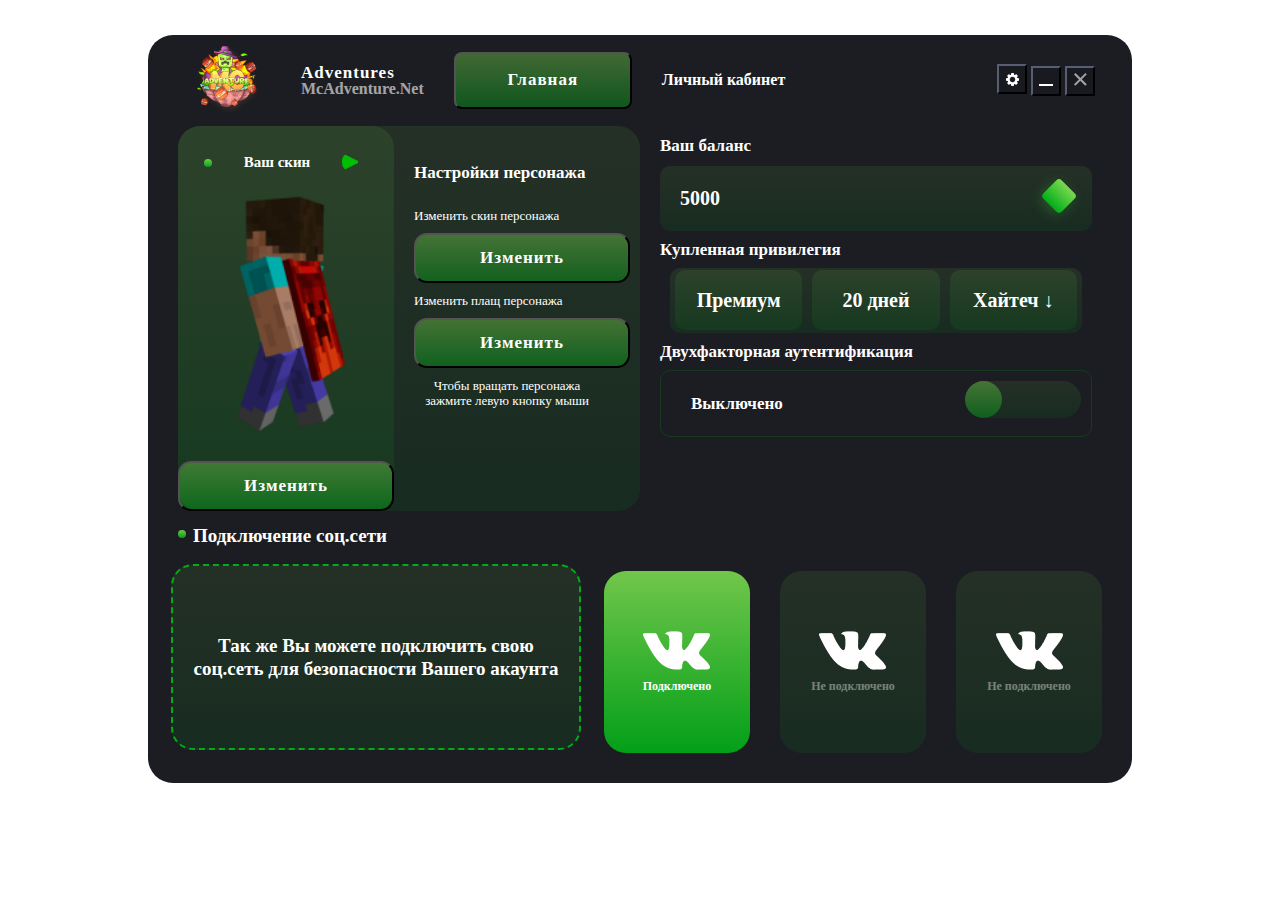
<file: index.html>
<!DOCTYPE html>
<html lang="en">
  <head>
    <meta charset="UTF-8" />
    <meta http-equiv="X-UA-Compatible" content="IE=edge" />
    <meta name="viewport" content="width=device-width, initial-scale=1.0" />
    <link rel="stylesheet" href="style.css" />
    <link rel="stylesheet" href="fonts/Gilroy-ExtraBold.otf" />
    <link rel="stylesheet" href="fonts/Gilroy-Light.otf" />
    <script src="script.js"></script>
    <title>Document</title>
  </head>
  <body>
    <div class="wrapper">
      <div class="__container">
        <img class="right-picture" src="right_corner.png" alt="" />
        <header class="header">
          <div class="header__container">
            <div class="logo">
              <img src="adventure 1.png" alt="logo" />
            </div>
            <div class="name__site">
              <p class="title-page">Adventures</p>
              <a href="" class="link-page">McAdventure.Net</a>
            </div>
            <nav class="header__menu menu">
              <button class="button">
                <a href="index.html">Главная</a>
              </button>
              <ul class="menu__list">
                <li class="menu__item"><a href="lk.html">Личный кабинет</a></li>
              </ul>
            </nav>
            <div class="control__button">
              <button class="control"><img src="settings.png" alt="" /></button>
              <button class="hide"><img src="hide.png" alt="" /></button>
              <button class="close"><img src="close.png" alt="" /></button>
            </div>
          </div>
        </header>
        <main class="middle-section">
          <div class="middle-section__container">
            <div class="setting-hero">
              <div class="skin">
                <div class="skin-header">
                  <div class="circle"></div>
                  <p class="your-skin">Ваш скин</p>
                  <div class="triangle"></div>
                </div>
                <img class="skin-image" src="skin.png" alt="your skin" />
                <div class="button__box">
                  <button class="change__button">Изменить</button>
                </div>
              </div>
              <div class="change-hero__box">
                <p class="setting__title">Настройки персонажа</p>
                <p class="change-skin__title">Изменить скин персонажа</p>
                <button class="change__button">Изменить</button>
                <p class="change-skin__title">Изменить плащ персонажа</p>
                <button class="change__button">Изменить</button>
                <p class="rotate-hero">Чтобы вращать персонажа зажмите левую кнопку мыши</p>
              </div>
            </div>
            <div class="balance-block">
              <div class="balance-block__container">
                <span class="setting__title">Ваш баланс</span>
                <div class="balance">
                  <p class="balance-score">5000</p>
                  <div class="light-box"></div>
                </div>
                <span class="tarif-title">Купленная привилегия</span>
                <div class="tarif">
                  <div class="score-premium"><span class="tarif-score">Премиум</span></div>
                  <div class="score-premium__days"><span class="tarif-score">20 дней</span></div>
                  <div class="score-premium__hightech"><span class="tarif-score">Хайтеч &darr;</span></div>
                </div>
                <span class="authentification-title">Двухфакторная аутентификация</span>
                <div class="authentification">
                  <div class="authentification-score">
                    <p>Выключено</p>
                  </div>
                  <div class="onoff-box">
                    <div class="on-box"></div>
                  </div>
                </div>
              </div>
            </div>
          </div>
        </main>
        <footer class="social">
          <div class="social-header">
            <div class="circle2"></div>
            <span class="socialnet-title">Подключение соц.сети</span>
          </div>
          <div class="social__box">
            <div class="socialnet-message-box">
              <p class="socialnet-message">Так же Вы можете подключить свою соц.сеть для безопасности Вашего акаунта</p>
            </div>
            <div class="socialnet-block">
              <img src="VK_logo.png" alt="net_logo" />
              <div class="connect">
                <p>Подключено</p>
              </div>
            </div>
            <div class="socialnet-block socialnet-block__disconnect">
              <img src="VK_logo.png" alt="net_logo" />
              <div class="disconnect">
                <p>Не подключено</p>
              </div>
            </div>
            <div class="socialnet-block socialnet-block__disconnect">
              <img src="VK_logo.png" alt="net_logo" />
              <div class="disconnect">
                <p>Не подключено</p>
              </div>
            </div>
          </div>
        </footer>
        <img class="left-picture" src="left_corner.png" alt="" />
      </div>
    </div>
    <script src="script.js"></script>
  </body>
</html>
</file>
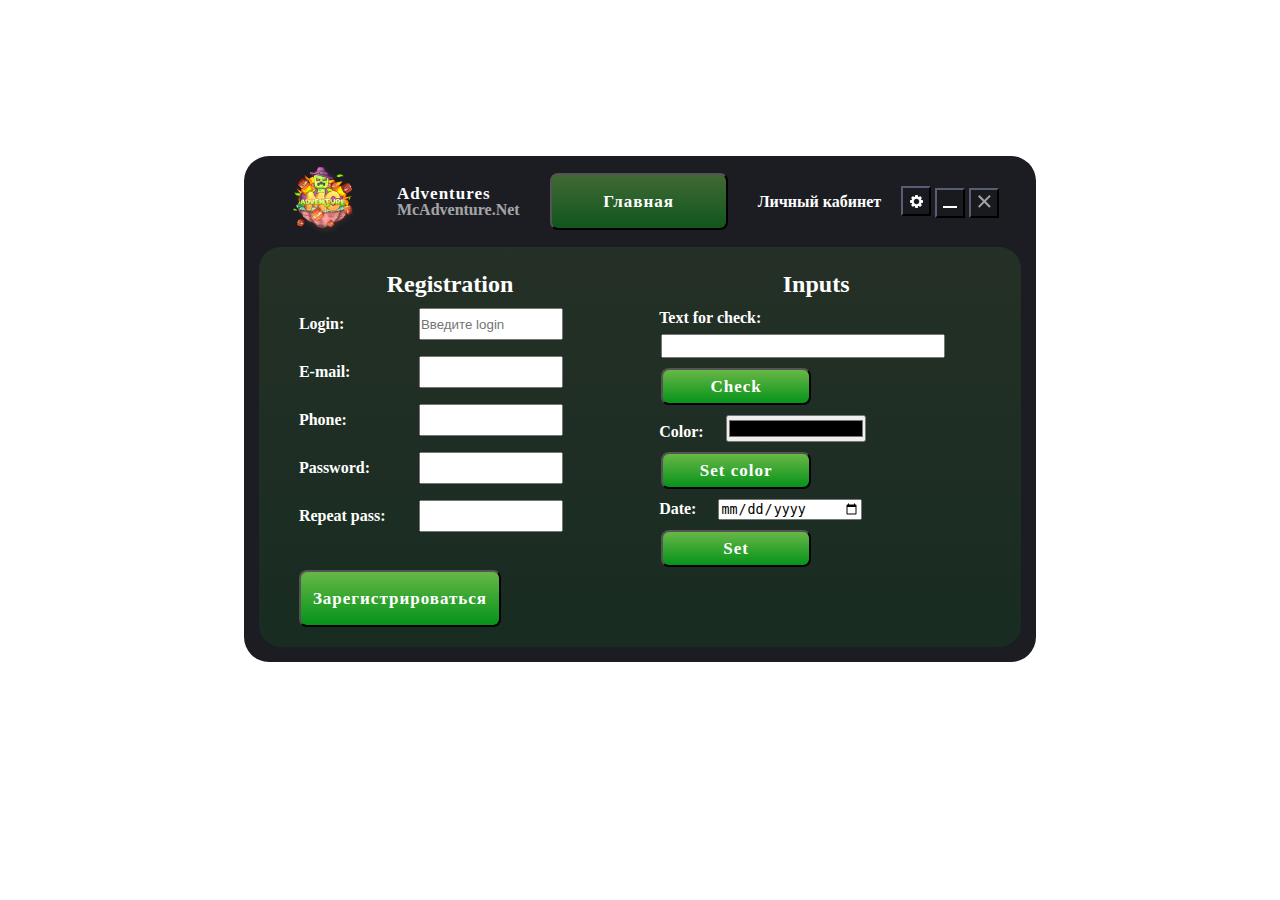
<file: lk.html>
<!DOCTYPE html>
<html lang="en">
    <head>
        <meta charset="UTF-8" />
        <meta http-equiv="X-UA-Compatible" content="IE=edge" />
        <meta name="viewport" content="width=device-width, initial-scale=1.0" />
        <link rel="stylesheet" href="style.css" />
        <link rel="stylesheet" href="lk.css" />
        <link rel="stylesheet" href="./fonts/Gilroy-ExtraBold.otf" />
        <link rel="stylesheet" href="./fonts/Gilroy-Light.otf" />
        <title>Document</title>
    </head>
    <body>
        <div class="wrapper">
            <container class="__container">
                <header class="header">
                    <div class="header__container">
                        <div class="logo">
                            <img src="adventure 1.png" alt="logo" />
                        </div>
                        <div class="name__site">
                            <p class="title-page">Adventures</p>
                            <a href="" class="link-page">McAdventure.Net</a>
                        </div>
                        <nav class="header__menu menu">
                            <button class="button">
                                <a href="index.html">Главная</a>
                            </button>
                            <ul class="menu__list">
                                <li class="menu__item"><a href="lk.html">Личный кабинет</a></li>
                            </ul>
                        </nav>
                        <div class="control__button">
                            <button class="control"><img src="settings.png" alt="" /></button>
                            <button class="hide"><img src="hide.png" alt="" /></button>
                            <button class="close"><img src="close.png" alt="" /></button>
                            <img class="right-picture" src="right_picture.svg" alt="right_picture" />
                        </div>
                    </div>
                </header>
                <div class="registartion__container">
                    <form name="lk">
                        <h2 class="title__registration">Registration</h2>
                        <div class="input__field">
                            <label>Login:</label>
                            <input type="text" id="login" autocomplete="username" placeholder="Введите login" />
                        </div>
                        <div class="input__field">
                            <label>E-mail:</label>
                            <input type="e-mail" id="email" autocomplete="username" />
                        </div>
                        <div class="input__field">
                            <label for="phone">Phone:</label>
                            <input type="tel" data-tel-input id="phone" name="phone" autocomplete="tel"/>
                        </div>
                        <div class="input__field">
                            <label>Password:</label>
                            <input type="password" id="pass" autocomplete="new-password" />
                        </div>
                        <div class="input__field">
                            <label>Repeat pass:</label>
                            <input type="password" id="confirm__pass" autocomplete="new-password" />
                        </div>
                        <div margin-bottom="10px">
                            <span id="registration"></span>
                        </div>
                        <button class="send-registration" id="sendRegistration">Зарегистрироваться</button>
                    </form>
                    <form name="control">
                        <h2 class="title__registration" align-text="center">Inputs</h2>
                        <div class="input__field input__2">
                            <div class="firstField">
                                <label>Text for check:</label>
                                <input type="text" id="symbol__check" name="controlText" />
                                <button class="send" id="chkBtn" name="checkButton">Check</button>
                            </div>
                            <div class="secondField">
                                <label for="input__2">Color:</label>
                                <input type="color" id="set__color" name="setColor" />
                                <span class="colorNumber"></span>
                                <button class="send" id="colorBtn" name="colorBtn">Set color</button>
                            </div>
                            <div class="thirdField">
                                <label for="set-date">Date:</label>
                                <input type="date" id="set__date" name="setDate" />
                                <span class="dateRecord"></span>
                                <button class="send" id="dateBtn" name="setDateButton">Set</button>
                            </div>
                        </div>
                    </form>
                </div>
            </container>
        </div>
        <script src="phone__input.js"></script>
        <script src="lk.js"></script>
        <script src="script.js"></script>
    </body>
</html>
</file>
<file: style.css>
* {
  margin: 0;
  padding: 0;
}
html,
body {
  height: 100%;
  line-height: 1;
}
body {
  font-family: Gilroy;
  color: #fff;
  font-weight: 600;
}
button {
  color: #fff;
  font-family: Gilroy;
  font-weight: 600;
  font-size: 17px;
  letter-spacing: 1px;
}
button:hover,
.link-page:hover,
.menu__item:hover,
.menu__link:hover,
a:hover {
  cursor: pointer;
}

a,
a:hover {
  text-decoration: none;
  color: #fff;
  font-weight: 600;
}
.wrapper {
  overflow: hidden;
  display: flex;
  flex-direction: column;
  min-height: 818px;
  justify-content: center;
}
[class*="__container"] {
  max-width: 1479px;
  margin: 0px auto;
  border-radius: 25px;
  padding: 0px 15px;
  background-color: #1b1d22;
}

/*============== Header - верхнее меню ==========================*/
.header {
  position: relative;
  width: 100%;
  z-index: 50;
}
.header__container {
  display: flex;
  min-height: 100%;
  align-items: center;
  padding: 10px;
}
.logo {
  padding: 0px 10px;
  margin: 0px 10px;
}
.name__site {
  padding: 0px 10px;
  margin: 0px 10px;
}
.title-page {
  display: flex;
  font-size: 17px;
  letter-spacing: 1px;
}
.link-page {
  opacity: 0.6;
}
.header__menu {
  flex: 1 1 auto;
}
.menu {
  display: flex;
}
.button {
  display: inline-block;
  width: 178px;
  height: 57px;
  margin: 0px 10px;
  background: linear-gradient(180deg, rgba(122, 217, 79, 0.4) 0%, rgba(0, 173, 24, 0.4) 100%);
  border-radius: 8px;
}
.menu__list {
  display: flex;
}
.menu__item {
  display: flex;
  align-items: center;
  padding: 0px 10px;
  margin: 0px 10px;
}
.control__button {
  flex: 0 0 110px;
  justify-content: flex-end;
}
.control {
  display: inline-block;
  width: 30px;
  height: 30px;
  padding: 5px;
  background-color: #181a20;
  border-color: #181a20;
}
.hide {
  display: inline-block;
  width: 30px;
  height: 30px;
  background-color: #181a20;
  border-color: #181a20;
}
.close {
  display: inline-block;
  width: 30px;
  height: 30px;
  background-color: #181a20;
  border-color: #181a20;
}
.right-picture {
  position: absolute;
  width: 129px;
  height: 154px;
  top: 1em;
  right: -8em;
  z-index: -1;
}
.left-picture {
  position: absolute;
  width: 118px;
  height: 200px;
  bottom: -3em;
  left: -7em;
  z-index: -1;
}
/*===========Основной блок пользовательских настроек=============   */

.middle-section {
  padding: 0;
}
.middle-section__container {
  display: flex;
}
.setting-hero {
  display: flex;
  flex: 0 1 50%;
  color: #fff;

  background: linear-gradient(180deg, rgba(122, 217, 79, 0.1) 0%, rgba(0, 173, 24, 0.1) 100%);
  border-radius: 22px;
}
.skin {
  display: flex;
  flex: 0 1 50%;
  height: 100%;
  flex-direction: column;
  color: #fff;
  background: linear-gradient(180deg, rgba(122, 217, 79, 0.1) 0%, rgba(0, 173, 24, 0.1) 100%);
  border-radius: 22px;
}
.skin-header {
  display: flex;
  justify-content: space-around;
  padding: 27px 0px 3px 10px;
}
.circle {
  width: 8px;
  height: 8px;
  margin-top: 6px;
  border-radius: 50%;
  background: linear-gradient(180deg, rgba(122, 217, 79, 0.9) 0%, rgba(0, 173, 24, 0.9) 100%);
}
.your-skin {
  font-size: 15px;
  line-height: 18px;
}
.triangle {
  width: 12px;
  border: 8px solid transparent;
  border-left: 16px solid rgb(1, 189, 1);
  border-radius: 8px;
}
.skin-image img {
  display: flex;
  margin: auto;
}
.button__box {
  position: relative;
  bottom: 0px;
  border-radius: 13px 24px;
}
.change-hero__box {
  flex: 0 1 50%;
  padding: 10px 10px 10px 20px;
}
.setting__title {
  padding: 27px 0px 15px 0px;
  font-size: 17px;
  line-height: 20px;
}
.change-skin__title {
  padding: 10px 0px;
  font-size: 13px;
  line-height: 15px;
  font-weight: 500;
}
.rotate-hero {
  width: 186px;
  font-size: 13px;
  line-height: 15px;
  font-weight: 500;
  text-align: center;
  padding: 10px 0px 0px 0px;
}
.change__button {
  width: 100%;
  height: 50px;
  /* bottom: 0px; */

  background: linear-gradient(180deg, rgba(122, 217, 79, 0.4) 0%, rgba(0, 173, 24, 0.4) 100%);
  border-radius: 13px;
}
/* ============блок тарифов=============== */

.balance-block {
  flex: 0 1 50%;
}
.balance-block__container {
  padding: 10px 10px 0px 20px;
  max-width: 532px;
}
.balance {
  display: flex;
  justify-content: space-between;
  height: 65px;
  background: linear-gradient(180deg, rgba(122, 217, 79, 0.1) 0%, rgba(0, 173, 24, 0.1) 100%);
  border-radius: 10px;
  margin: 10px 0 10px 0;
}
.balance-score {
  padding: 20px 0px 0px 20px;
  height: 24px;
  font-weight: 600;
  font-size: 20px;
  line-height: 24px;
}
.light-box {
  width: 26px;
  height: 26px;
  margin: 17px 20px 0px 0px;
  background: linear-gradient(180deg, #7ad94f 0%, #00ad18 100%);
  box-shadow: 0px 4px 13px rgba(72, 199, 56, 0.28);
  border-radius: 4px;
  transform: rotate(45deg);
}
.tarif-title {
  font-weight: 600;
  font-size: 17px;
}
.tarif {
  display: flex;
  align-items: center;
  margin: 10px;
  height: 65px;

  background: linear-gradient(180deg, rgba(122, 217, 79, 0.1) 0%, rgba(0, 173, 24, 0.1) 100%);
  border-radius: 10px;
}
.score-premium,
.score-premium__days,
.score-premium__hightech {
  flex: 0 1 33%;
  height: 60px;
  font-weight: 600;
  font-size: 20px;
  margin: 5px;
  border-radius: 10px;
  background: linear-gradient(180deg, rgba(122, 217, 79, 0.1) 0%, rgba(0, 173, 24, 0.1) 100%);
}
.tarif-score {
  display: flex;

  justify-content: space-around;
padding: 20px 0px;
  font-weight: 600;
  font-size: 20px;
}

.authentification-title {
  font-weight: 600;
  font-size: 17px;
}
.authentification {
  display: flex;
  justify-content: space-between;
  margin: 10px 0 10px 0;
  height: 65px;
  border: solid 1px rgba(0, 173, 24, 0.2);
  border-radius: 10px;
}

.authentification-score {
  display: flex;
  flex: 0 0 50%;
  align-items: center;
  padding: 0px 30px;
  font-weight: 600;
  font-size: 17px;
}
.onoff-box {
  width: 79px;
  height: 37px;
  margin: 10px 10px;
  padding: 0 37px 0 0;
  background: linear-gradient(180deg, rgba(122, 217, 79, 0.1) 0%, rgba(0, 173, 24, 0.1) 100%);
  border-radius: 24.5px;
}
.on-box {
  width: 37px;
  height: 37px;
  left: 0;

  background: linear-gradient(180deg, rgba(122, 217, 79, 0.4) 0%, rgba(0, 173, 24, 0.4) 100%);
  border-radius: 50%;
}

/* ============== Блок социальных сетей == в разделе footer ============== */
.social {
  justify-content: center;
}
.social-header {
  display: flex;
  justify-content: space-between;
  width: 245px;
  height: 15px;
  padding: 15px 0 0 15px;
}
.social__box {
  display: flex;
  padding: 15px 0px;
}
.circle2 {
  width: 8px;
  height: 8px;
  margin-top: 4px;
  border-radius: 50%;
  background: linear-gradient(180deg, rgba(122, 217, 79, 0.9) 0%, rgba(0, 173, 24, 0.9) 100%);
}
.socialnet-title {
  width: 230px;
  height: 23px;
  font-size: 19px;
}
.socialnet-message-box {
  display: flex;
  align-items: center;
  margin: 8px;
  padding: 0 10px;
  width: 481px;
  height: 182px;
  background: linear-gradient(180deg, rgba(122, 217, 79, 0.1) 0%, rgba(0, 173, 24, 0.1) 100%);
  border-radius: 22px;
  border: dashed 2px #00ad18;
}

.socialnet-message {
  font-size: 19px;
  line-height: 23px;
  text-align: center;
}
.socialnet-block {
  display: flex;
  flex-direction: column;
  width: 182px;
  height: 182px;
  margin: 15px;
  background: linear-gradient(180deg, rgba(122, 217, 79, 0.9) 0%, rgba(0, 173, 24, 0.9) 100%);
  border-radius: 22px;
}

.socialnet-block__disconnect {
  background: linear-gradient(180deg, rgba(122, 217, 79, 0.1) 0%, rgba(0, 173, 24, 0.1) 100%);
}
.socialnet-block img,
.socialnet-block__disconnect img {
  margin: auto auto 10px auto;
}
.connect {
  flex: 0 1 40%;
  font-size: 12px;
  text-align: center;
}
.disconnect {
  flex: 0 1 40%;
  font-size: 12px;
  text-align: center;
  opacity: 0.4;
}

.tarif:hover,
.days:hover,
.hightech:hover,
.on-box:hover {
  cursor: pointer;
}
/* ========= Адаптация к разрешениям =======================  */
/* ===============================PC size */
@media (max-width: 1479px) {
  [class*="__container"] {
    max-width: 954px;
  }
  .middle-section {
    max-width: 954px;
  }
  .setting-hero {
    max-width: 467px;
  }
  .balance-block {
    max-width: 467px;
  }
  .skin {
    max-width: 235px;
  }
  .right-picture,
  .left-picture {
    display: none;
  }
}
/* ============================Tablet size */
@media (max-width: 991.8px) {
  [class*="__container"] {
    max-width: 767.98px;
  }
  .middle-section {
    max-width: 954px;
  }
  .button {
    width: 115px;
    margin: 0px 5px;
  }
  li,
  .menu__item,
  .menu__list {
    width: auto;
    padding: 0px 3px;
    margin: 0px 3px;
  }
  .logo {
    display: none;
  }
}
/* =============================Phone size */
@media (max-width: 767.98px) {
  [class*="__container"] {
    max-width: 417px;
    padding: 0 5px;
  }
  .middle-section__container {
    display: flex;
    flex-direction: column;
  }
  .header .control__button {
    display: none;
  }
  .header .name__site a {
    display: none;
  }
  .social {
    display: none;
  }
}
</file>
<file: lk.css>
/* ============== Поля инпутов============== */
.registartion__container {
  display: flex;
  height: 400px;
  background: linear-gradient(180deg, rgba(122, 217, 79, 0.1) 0%, rgba(0, 173, 24, 0.1) 100%);
  border-radius: 22px;
  margin-bottom: 15px;
}
form {
  flex: 0 1 50%;
  padding: 10px 0;
  margin: 15px;
}
label {
  padding: 8px 0;
  width: 110px;
}
.input__2 label {
  width: 200px;
  text-align: right;
  padding: 8px 8px;
}
.title__registration {
  text-align: center;
}
.input__field {
  display: flex;
  padding: 4px 0;
  margin: 8px 10px;
}
input,
span {
  width: 140px;
  margin-left: 10px;
}
.input__2 {
  flex-direction: column;
  width: 330px;
  margin: 10px;
  align-items: center;
}
#symbol_check {
  width: 280px;
  height: 20px;
  margin-top: 8px;
}
.firstField .secondField .thirdField {
  flex-direction: row;
  margin: 15px;
  align-items: center;
}
#symbol__check {
  width: 280px;
  height: 20px;
  margin-top: 8px;
}
.send-registration {
  width: auto;
  height: 57px;
  color: #fff;
  background: linear-gradient(180deg, rgba(122, 217, 79, 0.8) 0%, rgba(0, 173, 24, 0.8) 100%);
  border-radius: 8px;
  padding: 10px 12px;
  margin: 10px 10px;
}
.send {
  height: 37px;
  width: 150px;
  color: #fff;
  background: linear-gradient(180deg, rgba(122, 217, 79, 0.8) 0%, rgba(0, 173, 24, 0.8) 100%);
  border-radius: 8px;
  padding: 0px 12px;
  margin: 10px;
}
#registration {
  padding: 10px 12px;
  margin: 10px 10px;
}
</file>
